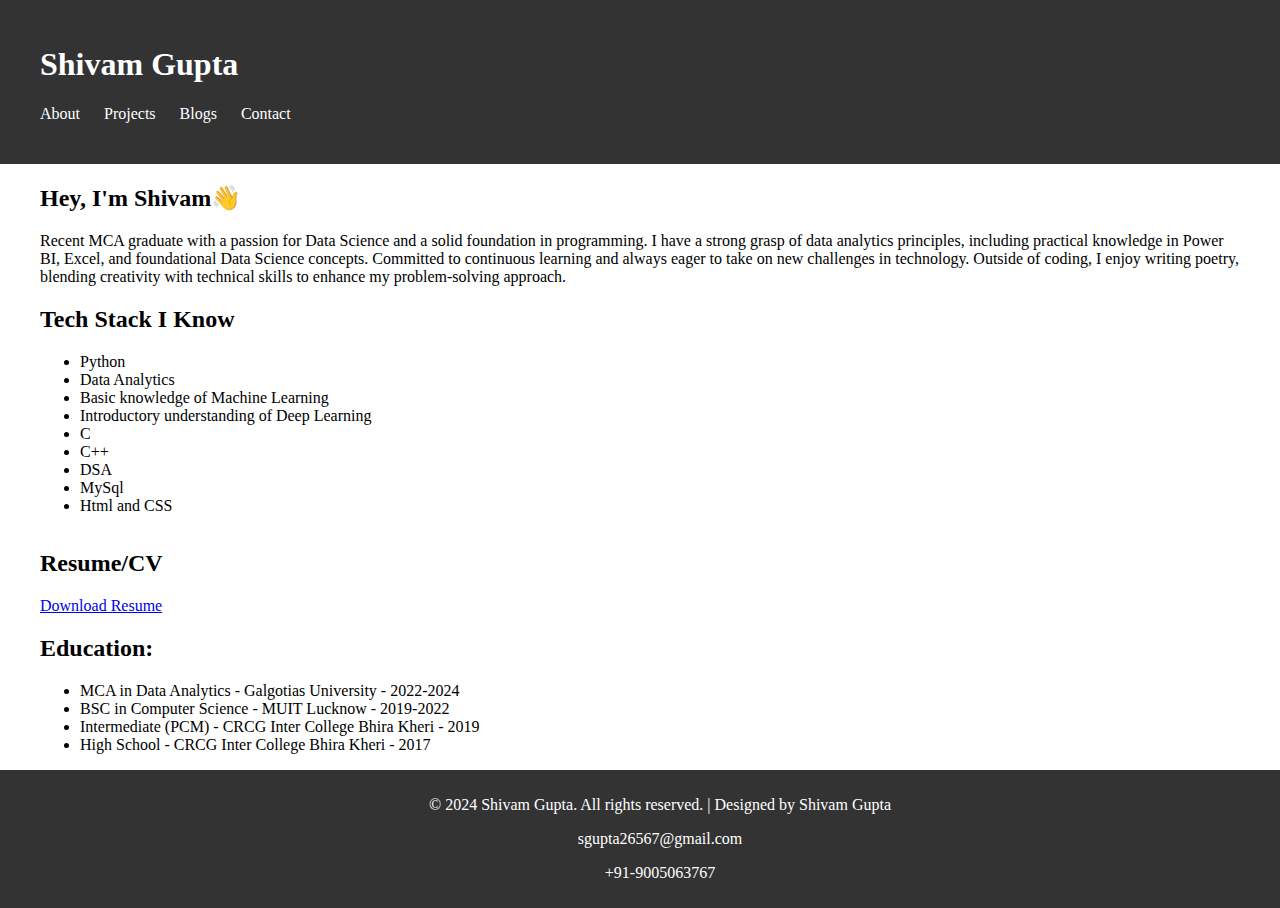
<file: index.html>
<!DOCTYPE html>
<html lang="en">
<head>
    <meta charset="UTF-8">
    <meta name="viewport" content="width=device-width, initial-scale=1.0">
    <title>Shivam Gupta - Portfolio</title>
    <link rel="stylesheet" href="styles.css">
    
</head>
<body>
    <header>
        <div class="container">
<!--             <div class="profile-picture">
                <img src="WhatsApp Image 2024-05-13 at 13.02.59_01986eda.jpg" alt="Shivam Gupta's Profile Picture">
            </div> -->
            <h1>Shivam Gupta</h1>
            <nav>
                <ul>
                    <li><a href="index.html">About</a></li>
                    <li><a href="project.html">Projects</a></li>
                    <li><a href="blog.html">Blogs</a></li>
                    <li><a href="contact.html">Contact</a></li>
                </ul>
            </nav>
        </div>
    </header>

    <section id="about" class="section">
        <div class="container">
            <h2>Hey, I'm Shivam👋</h2>
            <p>
                Recent MCA graduate with a passion for Data Science and a solid foundation in programming. I have a strong grasp of data analytics principles, including practical knowledge in Power BI, Excel, and foundational Data Science concepts. Committed to continuous learning and always eager to take on new challenges in technology. Outside of coding, I enjoy writing poetry, blending creativity with technical skills to enhance my problem-solving approach.</p>
            <h2>Tech Stack I Know</h2>
            <ul>
                <li>Python</li>
                <li>Data Analytics</li>
                <li>Basic knowledge of Machine Learning</li>
                <li>Introductory understanding of Deep Learning</li>
                <li>C</li>
                <li>C++</li>
                <li>DSA</li>
                <li>MySql</li>
                <li>Html and CSS</li>
                <!-- Add more skills as needed -->
            </ul>
        </div>
    </section>

    <section id="resume" class="section">
        <div class="container">
            <h2>Resume/CV</h2>
            <a href="Shivam_Gupta_Analyst_2024.pdf" target="_blank">Download Resume</a>
            
            <h2>Education:</h2>
            <ul>
                <li>MCA in Data Analytics - Galgotias University - 2022-2024</li>
                <li>BSC in Computer Science - MUIT Lucknow - 2019-2022</li>
                <li>Intermediate (PCM) - CRCG Inter College Bhira Kheri - 2019</li>
                <li>High School - CRCG Inter College Bhira Kheri - 2017</li>
                <!-- Add more education items as needed -->
            </ul>
        </div>
    </section>
    

    
    
    <footer>
        <div class="container">
            <p>&copy; 2024 Shivam Gupta. All rights reserved. | Designed by Shivam Gupta</p>
            <p>sgupta26567@gmail.com</p>
            <p>+91-9005063767</p>
        </div>
    </footer>

</body>
</html>
</file>
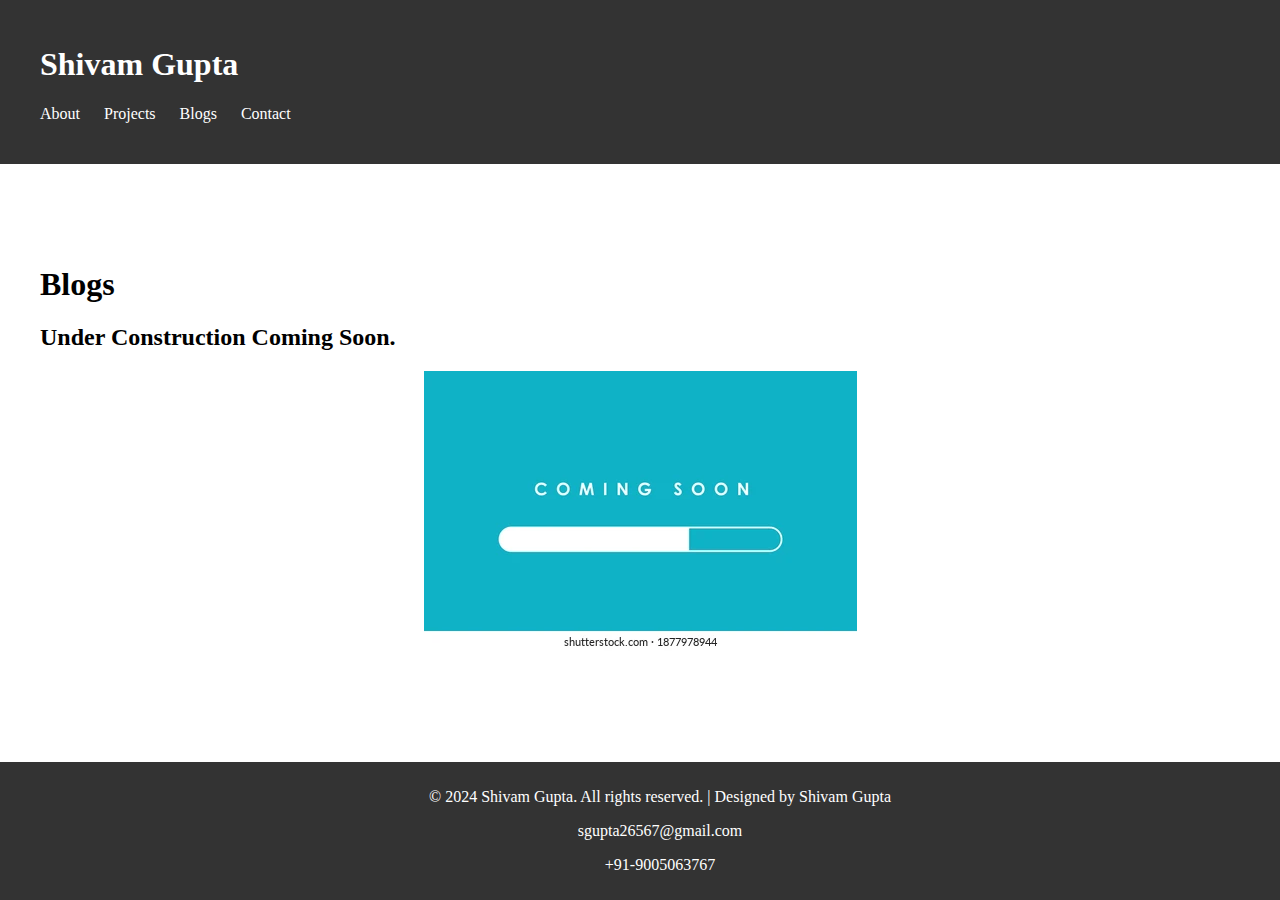
<file: blog.html>
<!DOCTYPE html>
<html lang="en">
<head>
    <meta charset="UTF-8">
    <meta name="viewport" content="width=device-width, initial-scale=1.0">
    <title>Shivam Gupta - Portfolio</title>
    <link rel="stylesheet" href="styles.css">
    
</head>
<body>
    <header>
        <div class="container">
            
            <h1>Shivam Gupta</h1>
            <nav>
                <ul>
                    <li><a href="index.html">About</a></li>
                    <li><a href="project.html">Projects</a></li>
                    <li><a href="blog.html">Blogs</a></li>
                    <li><a href="contact.html">Contact</a></li>
                </ul>
            </nav>
        </div>
    </header>


    <section id="portfolio" class="section">
        <div class="container">
            <h1>Blogs</h1>

            <div class="portfolio-item">
                <h2>Under Construction 
                    Coming Soon.
                </h2>

                    <img src="willupdate.webp" style="display: block; margin: 0 auto; max-width: 100%; height: 100%;">
                
                
                


            </div>
        </div>
    </section>


    <footer>
        <div class="container">
            <p>&copy; 2024 Shivam Gupta. All rights reserved. | Designed by Shivam Gupta</p>
            <p>sgupta26567@gmail.com</p>
            <p>+91-9005063767</p>
        </div>
    </footer>

</body>
</html>
</file>
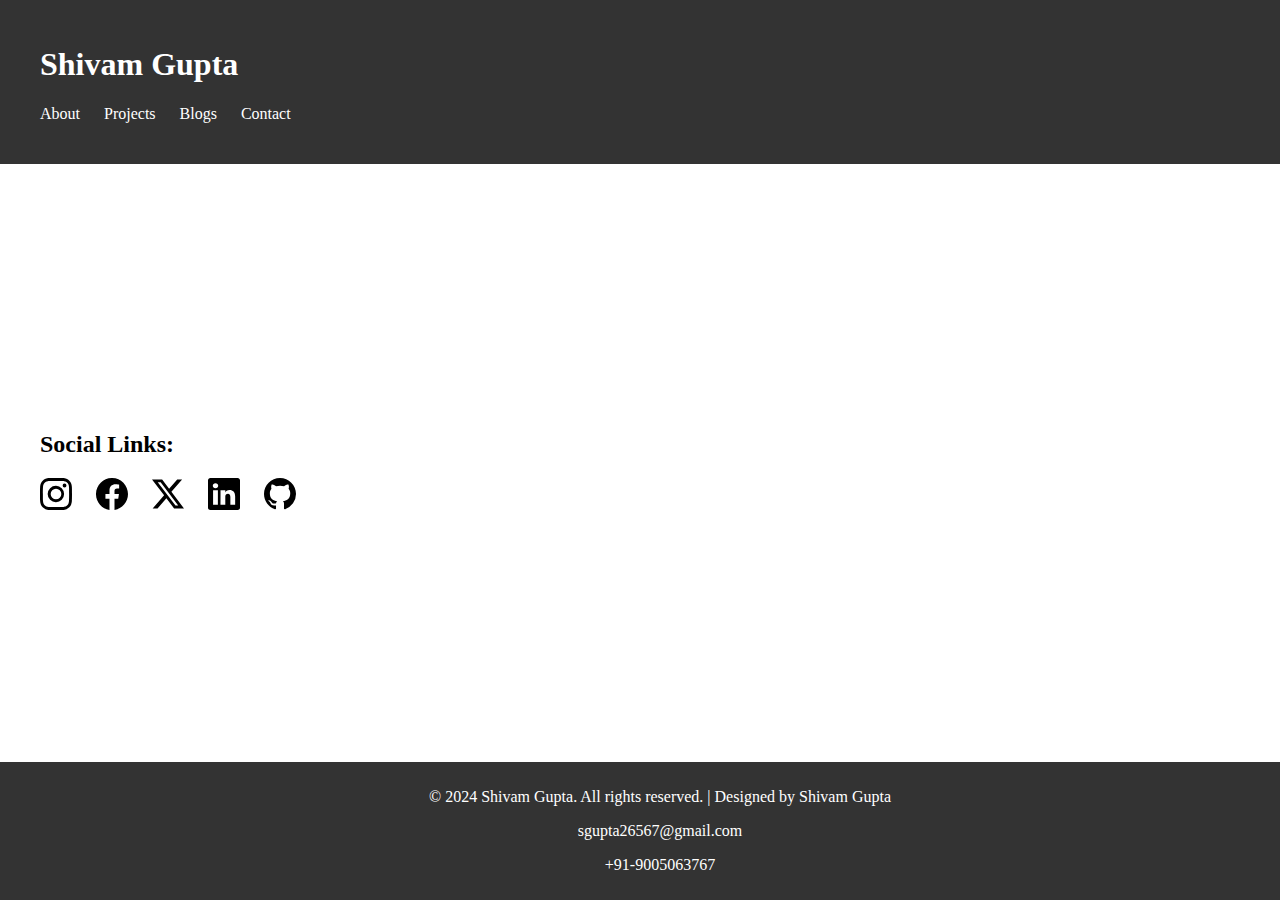
<file: contact.html>
<!DOCTYPE html>
<html lang="en">
<head>
    <meta charset="UTF-8">
    <meta name="viewport" content="width=device-width, initial-scale=1.0">
    <title>Shivam Gupta - Portfolio</title>
    <link rel="stylesheet" href="styles.css">
    
</head>
<body>
    <header>
        <div class="container">
            
            <h1>Shivam Gupta</h1>
            <nav>
                <ul>
                    <li><a href="index.html">About</a></li>
                    <li><a href="project.html">Projects</a></li>
                    <li><a href="blog.html">Blogs</a></li>
                    <li><a href="contact.html">Contact</a></li>
                </ul>
            </nav>
        </div>
    </header>


    <section id="contact" class="section">
        <div class="container">
            <h2>Social Links: </h2>
            <div class="social-links">
                <a href="https://www.instagram.com/shivam_gupta_265?igsh=MWYzam9sd2VseThkMg=="><svg xmlns="http://www.w3.org/2000/svg" width="16" height="16" fill="currentColor" class="bi bi-instagram" viewBox="0 0 16 16">
                    <path d="M8 0C5.829 0 5.556.01 4.703.048 3.85.088 3.269.222 2.76.42a3.9 3.9 0 0 0-1.417.923A3.9 3.9 0 0 0 .42 2.76C.222 3.268.087 3.85.048 4.7.01 5.555 0 5.827 0 8.001c0 2.172.01 2.444.048 3.297.04.852.174 1.433.372 1.942.205.526.478.972.923 1.417.444.445.89.719 1.416.923.51.198 1.09.333 1.942.372C5.555 15.99 5.827 16 8 16s2.444-.01 3.298-.048c.851-.04 1.434-.174 1.943-.372a3.9 3.9 0 0 0 1.416-.923c.445-.445.718-.891.923-1.417.197-.509.332-1.09.372-1.942C15.99 10.445 16 10.173 16 8s-.01-2.445-.048-3.299c-.04-.851-.175-1.433-.372-1.941a3.9 3.9 0 0 0-.923-1.417A3.9 3.9 0 0 0 13.24.42c-.51-.198-1.092-.333-1.943-.372C10.443.01 10.172 0 7.998 0zm-.717 1.442h.718c2.136 0 2.389.007 3.232.046.78.035 1.204.166 1.486.275.373.145.64.319.92.599s.453.546.598.92c.11.281.24.705.275 1.485.039.843.047 1.096.047 3.231s-.008 2.389-.047 3.232c-.035.78-.166 1.203-.275 1.485a2.5 2.5 0 0 1-.599.919c-.28.28-.546.453-.92.598-.28.11-.704.24-1.485.276-.843.038-1.096.047-3.232.047s-2.39-.009-3.233-.047c-.78-.036-1.203-.166-1.485-.276a2.5 2.5 0 0 1-.92-.598 2.5 2.5 0 0 1-.6-.92c-.109-.281-.24-.705-.275-1.485-.038-.843-.046-1.096-.046-3.233s.008-2.388.046-3.231c.036-.78.166-1.204.276-1.486.145-.373.319-.64.599-.92s.546-.453.92-.598c.282-.11.705-.24 1.485-.276.738-.034 1.024-.044 2.515-.045zm4.988 1.328a.96.96 0 1 0 0 1.92.96.96 0 0 0 0-1.92m-4.27 1.122a4.109 4.109 0 1 0 0 8.217 4.109 4.109 0 0 0 0-8.217m0 1.441a2.667 2.667 0 1 1 0 5.334 2.667 2.667 0 0 1 0-5.334"/>
                  </svg></a>
                <a href="https://www.facebook.com/profile.php?id=100046827570657"><svg xmlns="http://www.w3.org/2000/svg" width="16" height="16" fill="currentColor" class="bi bi-facebook" viewBox="0 0 16 16">
                    <path d="M16 8.049c0-4.446-3.582-8.05-8-8.05C3.58 0-.002 3.603-.002 8.05c0 4.017 2.926 7.347 6.75 7.951v-5.625h-2.03V8.05H6.75V6.275c0-2.017 1.195-3.131 3.022-3.131.876 0 1.791.157 1.791.157v1.98h-1.009c-.993 0-1.303.621-1.303 1.258v1.51h2.218l-.354 2.326H9.25V16c3.824-.604 6.75-3.934 6.75-7.951"/>
                  </svg></a>
                <a href="https://x.com/Shivvam7?t=QHFKkte-F9E8p3Oht7p5OA&s=09"><svg xmlns="http://www.w3.org/2000/svg" width="16" height="16" fill="currentColor" class="bi bi-twitter-x" viewBox="0 0 16 16"><path d="M12.6.75h2.454l-5.36 6.142L16 15.25h-4.937l-3.867-5.07-4.425 5.07H.316l5.733-6.57L0 .75h5.063l3.495 4.633L12.601.75Zm-.86 13.028h1.36L4.323 2.145H2.865z"/>
                  </svg></a>
                <a href="https://www.linkedin.com/in/shivam-gupta-4a4522257?utm_source=share&utm_campaign=share_via&utm_content=profile&utm_medium=android_app"><svg xmlns="http://www.w3.org/2000/svg" width="16" height="16" fill="currentColor" class="bi bi-linkedin" viewBox="0 0 16 16">
                    <path d="M0 1.146C0 .513.526 0 1.175 0h13.65C15.474 0 16 .513 16 1.146v13.708c0 .633-.526 1.146-1.175 1.146H1.175C.526 16 0 15.487 0 14.854zm4.943 12.248V6.169H2.542v7.225zm-1.2-8.212c.837 0 1.358-.554 1.358-1.248-.015-.709-.52-1.248-1.342-1.248S2.4 3.226 2.4 3.934c0 .694.521 1.248 1.327 1.248zm4.908 8.212V9.359c0-.216.016-.432.08-.586.173-.431.568-.878 1.232-.878.869 0 1.216.662 1.216 1.634v3.865h2.401V9.25c0-2.22-1.184-3.252-2.764-3.252-1.274 0-1.845.7-2.165 1.193v.025h-.016l.016-.025V6.169h-2.4c.03.678 0 7.225 0 7.225z"/>
                  </svg></a>
                <a href="https://github.com/Shivamji-shortcode"><svg xmlns="http://www.w3.org/2000/svg" width="16" height="16" fill="currentColor" class="bi bi-github" viewBox="0 0 16 16">
                    <path d="M8 0C3.58 0 0 3.58 0 8c0 3.54 2.29 6.53 5.47 7.59.4.07.55-.17.55-.38 0-.19-.01-.82-.01-1.49-2.01.37-2.53-.49-2.69-.94-.09-.23-.48-.94-.82-1.13-.28-.15-.68-.52-.01-.53.63-.01 1.08.58 1.23.82.72 1.21 1.87.87 2.33.66.07-.52.28-.87.51-1.07-1.78-.2-3.64-.89-3.64-3.95 0-.87.31-1.59.82-2.15-.08-.2-.36-1.02.08-2.12 0 0 .67-.21 2.2.82.64-.18 1.32-.27 2-.27s1.36.09 2 .27c1.53-1.04 2.2-.82 2.2-.82.44 1.1.16 1.92.08 2.12.51.56.82 1.27.82 2.15 0 3.07-1.87 3.75-3.65 3.95.29.25.54.73.54 1.48 0 1.07-.01 1.93-.01 2.2 0 .21.15.46.55.38A8.01 8.01 0 0 0 16 8c0-4.42-3.58-8-8-8"/>
                  </svg></a>
                
                <!-- Add more social links as needed -->
            </div>
        </div>
    </section>


    <footer>
        <div class="container">
            <p>&copy; 2024 Shivam Gupta. All rights reserved. | Designed by Shivam Gupta</p>
            <p>sgupta26567@gmail.com</p>
            <p>+91-9005063767</p>
        </div>
    </footer>

</body>
</html>
</file>
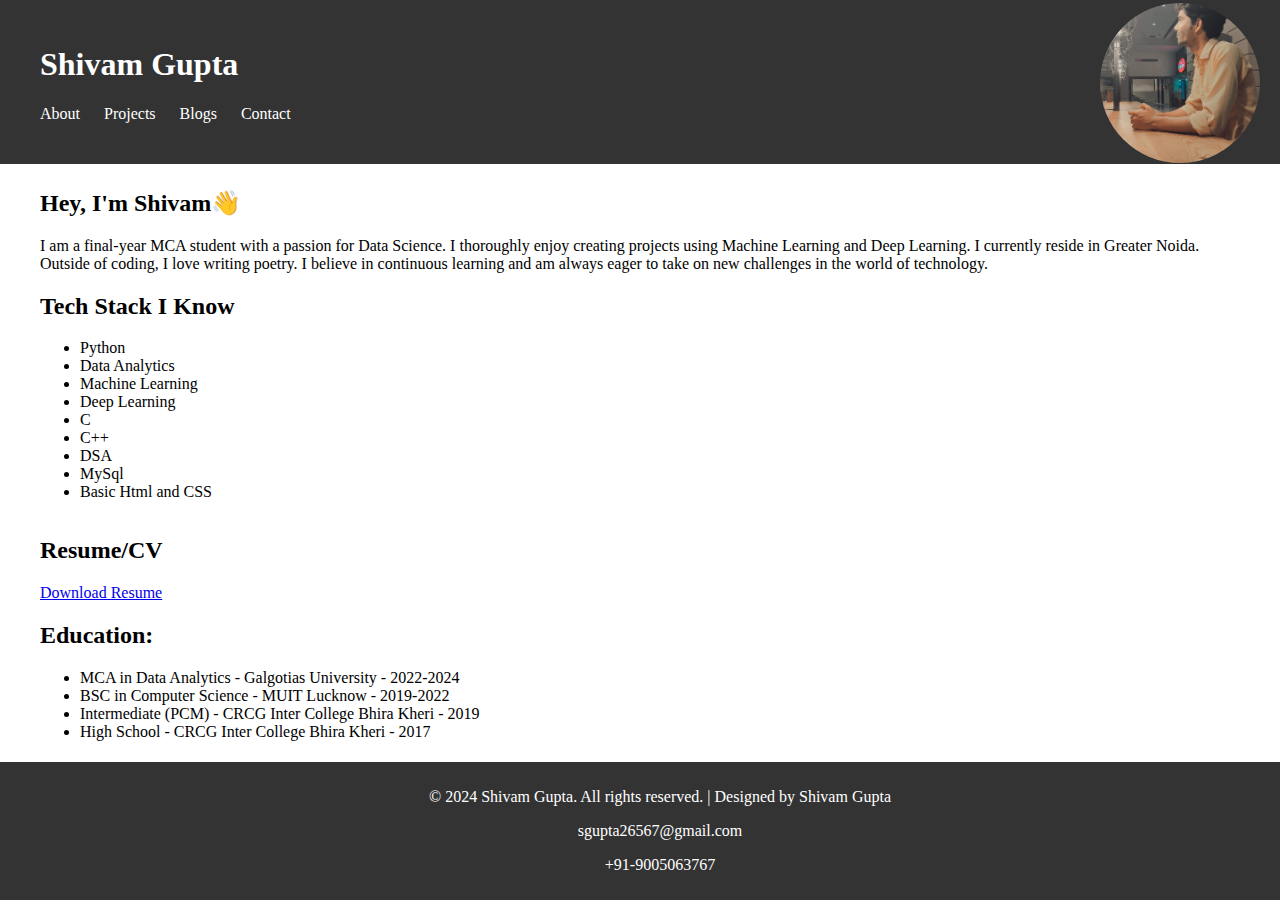
<file: main.html>
<!DOCTYPE html>
<html lang="en">
<head>
    <meta charset="UTF-8">
    <meta name="viewport" content="width=device-width, initial-scale=1.0">
    <title>Shivam Gupta - Portfolio</title>
    <link rel="stylesheet" href="styles.css">
    
</head>
<body>
    <header>
        <div class="container">
            <div class="profile-picture">
                <img src="WhatsApp Image 2024-05-13 at 13.02.59_01986eda.jpg" alt="Shivam Gupta's Profile Picture">
            </div>
            <h1>Shivam Gupta</h1>
            <nav>
                <ul>
                    <li><a href="index.html">About</a></li>
                    <li><a href="project.html">Projects</a></li>
                    <li><a href="blog.html">Blogs</a></li>
                    <li><a href="contact.html">Contact</a></li>
                </ul>
            </nav>
        </div>
    </header>

    <section id="about" class="section">
        <div class="container">
            <h2>Hey, I'm Shivam👋</h2>
            <p>
                I am a final-year MCA student with a passion for Data Science. I thoroughly enjoy creating projects using Machine Learning and Deep Learning. I currently reside in Greater Noida. Outside of coding, I love writing poetry. I believe in continuous learning and am always eager to take on new challenges in the world of technology.</p>
            <h2>Tech Stack I Know</h2>
            <ul>
                <li>Python</li>
                <li>Data Analytics</li>
                <li>Machine Learning</li>
                <li>Deep Learning</li>
                <li>C</li>
                <li>C++</li>
                <li>DSA</li>
                <li>MySql</li>
                <li>Basic Html and CSS</li>
                <!-- Add more skills as needed -->
            </ul>
        </div>
    </section>

    <section id="resume" class="section">
        <div class="container">
            <h2>Resume/CV</h2>
            <a href="Shivam_Gupta_LS_Resume.pdf" target="_blank">Download Resume</a>
            
            <h2>Education:</h2>
            <ul>
                <li>MCA in Data Analytics - Galgotias University - 2022-2024</li>
                <li>BSC in Computer Science - MUIT Lucknow - 2019-2022</li>
                <li>Intermediate (PCM) - CRCG Inter College Bhira Kheri - 2019</li>
                <li>High School - CRCG Inter College Bhira Kheri - 2017</li>
                <!-- Add more education items as needed -->
            </ul>
        </div>
    </section>
    

    
    
    <footer>
        <div class="container">
            <p>&copy; 2024 Shivam Gupta. All rights reserved. | Designed by Shivam Gupta</p>
            <p>sgupta26567@gmail.com</p>
            <p>+91-9005063767</p>
        </div>
    </footer>

</body>
</html>
</file>
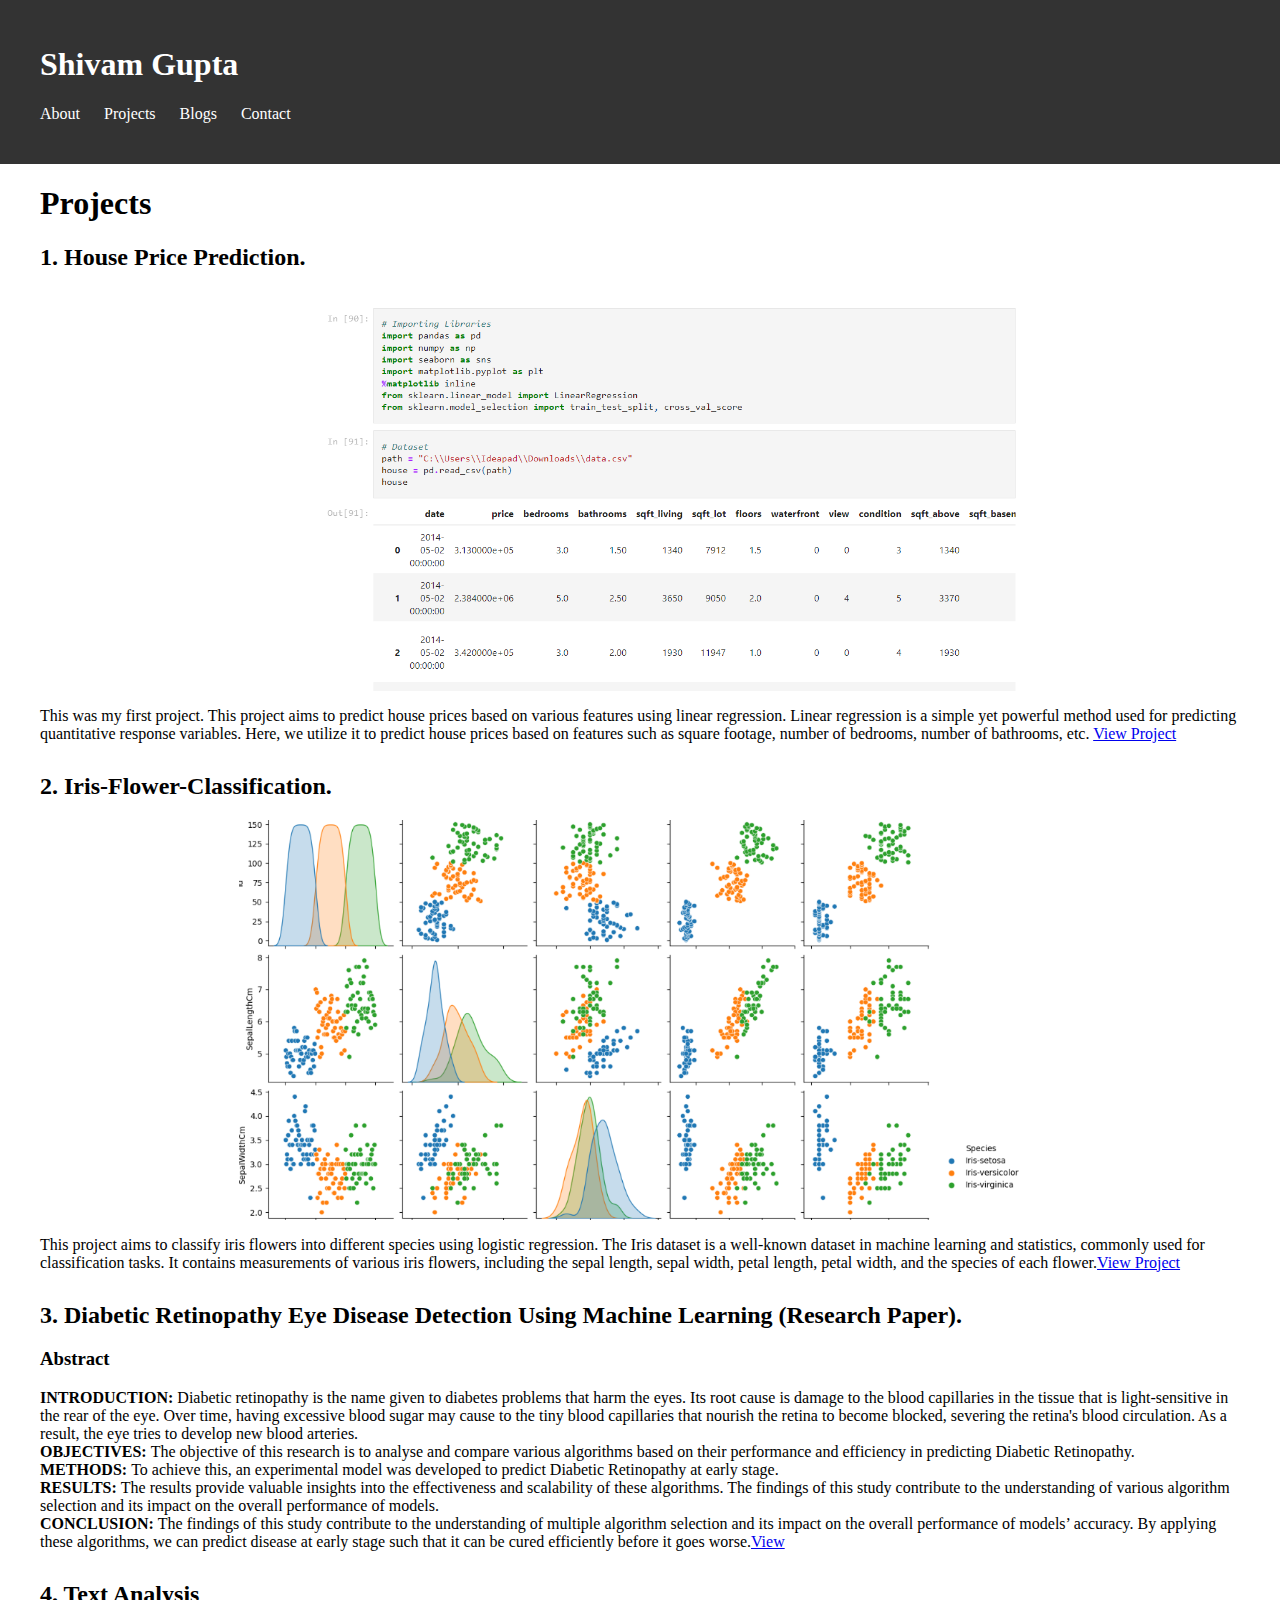
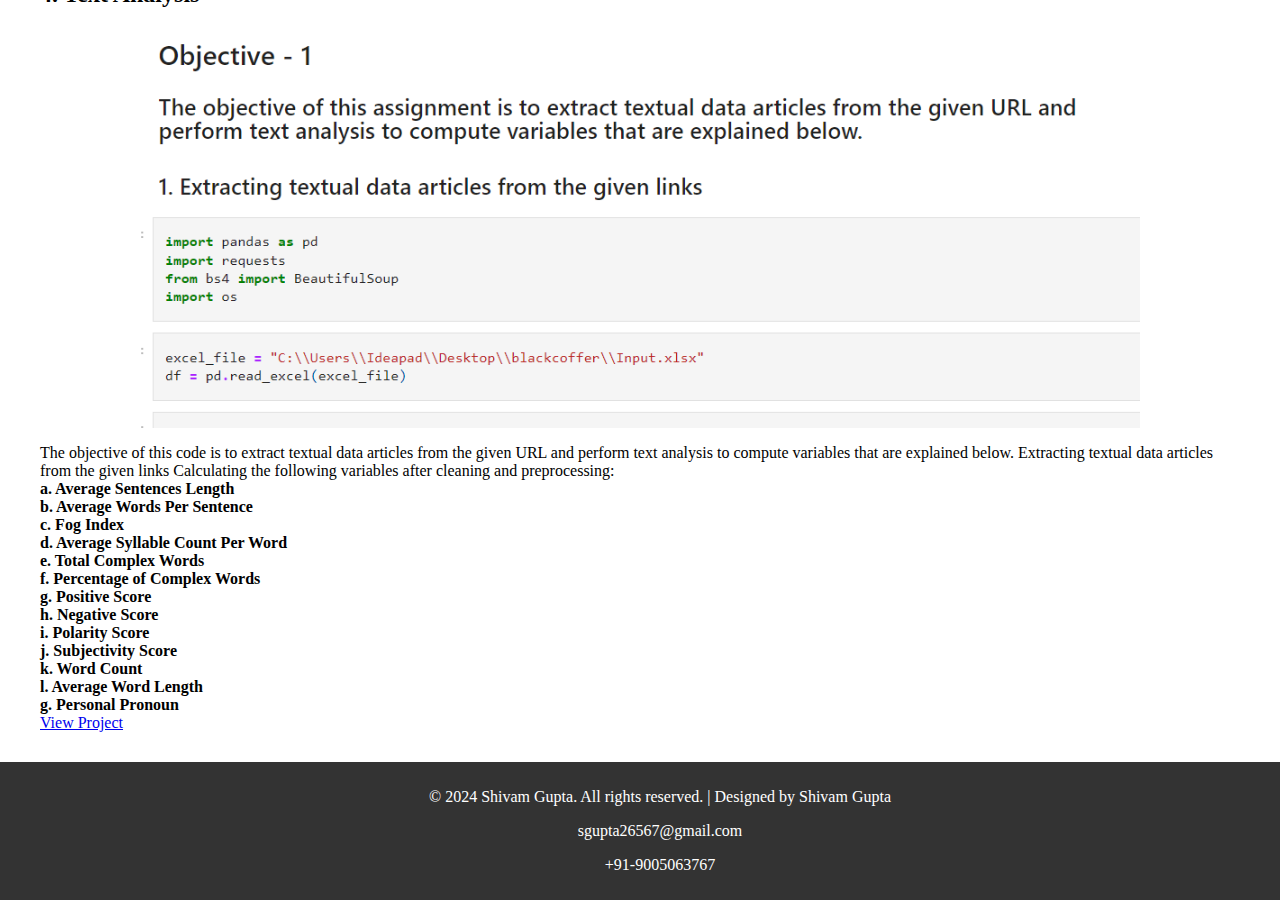
<file: project.html>
<!DOCTYPE html>
<html lang="en">
<head>
    <meta charset="UTF-8">
    <meta name="viewport" content="width=device-width, initial-scale=1.0">
    <title>Shivam Gupta - Projects</title>
    <link rel="stylesheet" href="styles.css">
</head>
<body class="light-mode">
    <header>
        <div class="container">
            
            <h1>Shivam Gupta</h1>
            <nav>
                <ul>
                    <li><a href="index.html">About</a></li>
                    <li><a href="project.html">Projects</a></li>
                    <li><a href="blog.html">Blogs</a></li>
                    <li><a href="contact.html">Contact</a></li>
                </ul>
            </nav>
        </div>
    </header>

    <section id="portfolio" class="section">
        <div class="container">
            <h1>Projects</h1>

            <div class="portfolio-item">
                <h2>1. House Price Prediction.</h2>

                <a href="https://github.com/Shivamji-shortcode/Linear-Regression-/blob/main/README.md">
                    <img src="Screenshot 2024-05-12 111555.png" style="display: block; margin: 0 auto; max-width: 100%; height: 400px;">
                </a>
                
                <p>This was my first project. This project aims to predict house prices based on various features using linear regression. Linear regression is a simple yet powerful method used for predicting quantitative response variables. Here, we utilize it to predict house prices based on features such as square footage, number of bedrooms, number of bathrooms, etc. <a href="https://github.com/Shivamji-shortcode/Linear-Regression-/blob/main/README.md">View Project</a></p>


            </div>
            <div class="portfolio-item">
                <h2>2. Iris-Flower-Classification.</h2>

                <a href="https://github.com/Shivamji-shortcode/Iris-Flower-Classification/blob/main/README.md">
                    <img src="Screenshot 2024-05-12 162424.png"  style="display: block; margin: 0 auto; max-width: 100%; height: 400px;">
                </a>
                
                <p>This project aims to classify iris flowers into different species using logistic regression. The Iris dataset is a well-known dataset in machine learning and statistics, commonly used for classification tasks. It contains measurements of various iris flowers, including the sepal length, sepal width, petal length, petal width, and the species of each flower.<a href="https://github.com/Shivamji-shortcode/Iris-Flower-Classification/blob/main/README.md">View Project</a></p>


            </div>
            <div class="portfolio-item">
                <h2>3. Diabetic Retinopathy Eye Disease Detection Using Machine Learning (Research Paper).</h2>

                
                <h3>Abstract
                </h3>
                <p>
                    <b>INTRODUCTION: </b>Diabetic retinopathy is the name given to diabetes problems that harm the eyes. Its root cause is damage to the blood capillaries in the tissue that is light-sensitive in the rear of the eye. Over time, having excessive blood sugar may cause to the tiny blood capillaries that nourish the retina to become blocked, severing the retina's blood circulation. As a result, the eye tries to develop new blood arteries. <br>
                    
                    <b>OBJECTIVES: </b>The objective of this research is to analyse and compare various algorithms based on their performance and efficiency in predicting Diabetic Retinopathy. <br>
                    
                    <b>METHODS: </b>To achieve this, an experimental model was developed to predict Diabetic Retinopathy at early stage. <br>
                    
                    <b>RESULTS: </b>The results provide valuable insights into the effectiveness and scalability of these algorithms. The findings of this study contribute to the understanding of various algorithm selection and its impact on the overall performance of models. <br>
                    
                    <b>CONCLUSION: </b>The findings of this study contribute to the understanding of multiple algorithm selection and its impact on the overall performance of models’ accuracy. By applying these algorithms, we can predict disease at early stage such that it can be cured efficiently before it goes worse.<a href="https://publications.eai.eu/index.php/IoT/article/view/5349">View</a></p>


            </div>

            <div class="portfolio-item">
                <h2>4. Text Analysis</h2>

                <a href="https://github.com/Shivamji-shortcode/Text-Analysis-Using-NLP/blob/main/assignment.ipynb">
                    <img src="Screenshot 2024-05-12 172638.png"  style="display: block; margin: 0 auto; max-width: 100%; height: 400px;">
                </a>
                
                <p>The objective of this code is to extract textual data articles from the given URL and perform text analysis to compute variables that are explained below. Extracting textual data articles from the given links

                Calculating the following variables after cleaning and preprocessing: <br>
                <b>a. Average Sentences Length </b> <br>
                <b>b. Average Words Per Sentence </b> <br>
                <b>c. Fog Index </b> <br>
                <b>d. Average Syllable Count Per Word</b> <br>
                <b>e. Total Complex Words</b> <br>
                <b> f. Percentage of Complex Words</b> <br>
                
                <b>g. Positive Score</b> <br>

                <b>h. Negative Score </b> <br>
                <b>i. Polarity Score</b> <br> 
                <b>j. Subjectivity Score</b>  <br>
                <b>k. Word Count</b> <br> 
                <b>l. Average Word Length</b> <br>
                <b> g. Personal Pronoun</b> <br>
                <a href="https://github.com/Shivamji-shortcode/Text-Analysis-Using-NLP/blob/main/assignment.ipynb">View Project</a></p>


            </div>
            <!-- Add more portfolio items as needed -->
        </div>
    </section>

    <footer>
        <div class="container">
            <p>&copy; 2024 Shivam Gupta. All rights reserved. | Designed by Shivam Gupta</p>
            <p>sgupta26567@gmail.com</p>
            <p>+91-9005063767</p>
        </div>
    </footer>
    
    


    
</body>
</html>
</file>
<file: styles.css>
.container {
    max-width: 1200px;
    margin: 0 auto;
    padding: 0 20px;
}

header {
    background-color: #333;
    /* position: fixed; */
    /* bottom: 0; */
    top: 0px;
    left: 0;
    color: #fff;
    width: 100%;
    padding: 25px 0px; /* Adjust padding */
    position: relative;
    margin-bottom: auto;
    
}

html{
    height: 100%;
    width: 100%;
    margin: 0;
    padding: 0;
    overflow-x: hidden;

}

body {
    font-family: serif;
    min-height: 100%;
    display: flex;
    flex-direction: column;
    margin: 0;
    padding: 0;
    overflow-x: hidden;
}


.header-content {
    display: flex;
    justify-content: space-between;
    align-items: center;
    z-index: 1;
}

.profile-picture {
    position: absolute;
    top: 52%;
    right: 20px;
    transform: translateY(-50%);
}

.profile-picture img {
    border-radius: 50%;
    width: 160px;
    height: 160px;
    object-fit: cover;
}

nav ul {
    list-style-type: none;
    padding: 0;
}

nav ul li {
    display: inline;
    margin-right: 20px;
}

nav ul li a {
    color: #fff;
    text-decoration: none;
}

.section {
    padding: 0;
}

.portfolio-item {
    margin-bottom: 30px;
}

.portfolio-item img {
    max-width: 100%;
    height: auto;
}

.social-links a {
    margin-right: 20px;
}

.social-links svg {
    width: 32px;
    height: 32px;
    fill: black;
}

footer {
    margin-top: auto;
    position:initial;
    bottom: 0;
    left: 0;
    right: 0;
    width: 100%;
    background-color: #333;
    color: #fff;
    padding: 10px 0;
    text-align: center;
    display: flex;
    justify-content: space-between;
    align-items: center;
    padding: 10px 20px; /* Adjust padding as needed */


}
</file>
